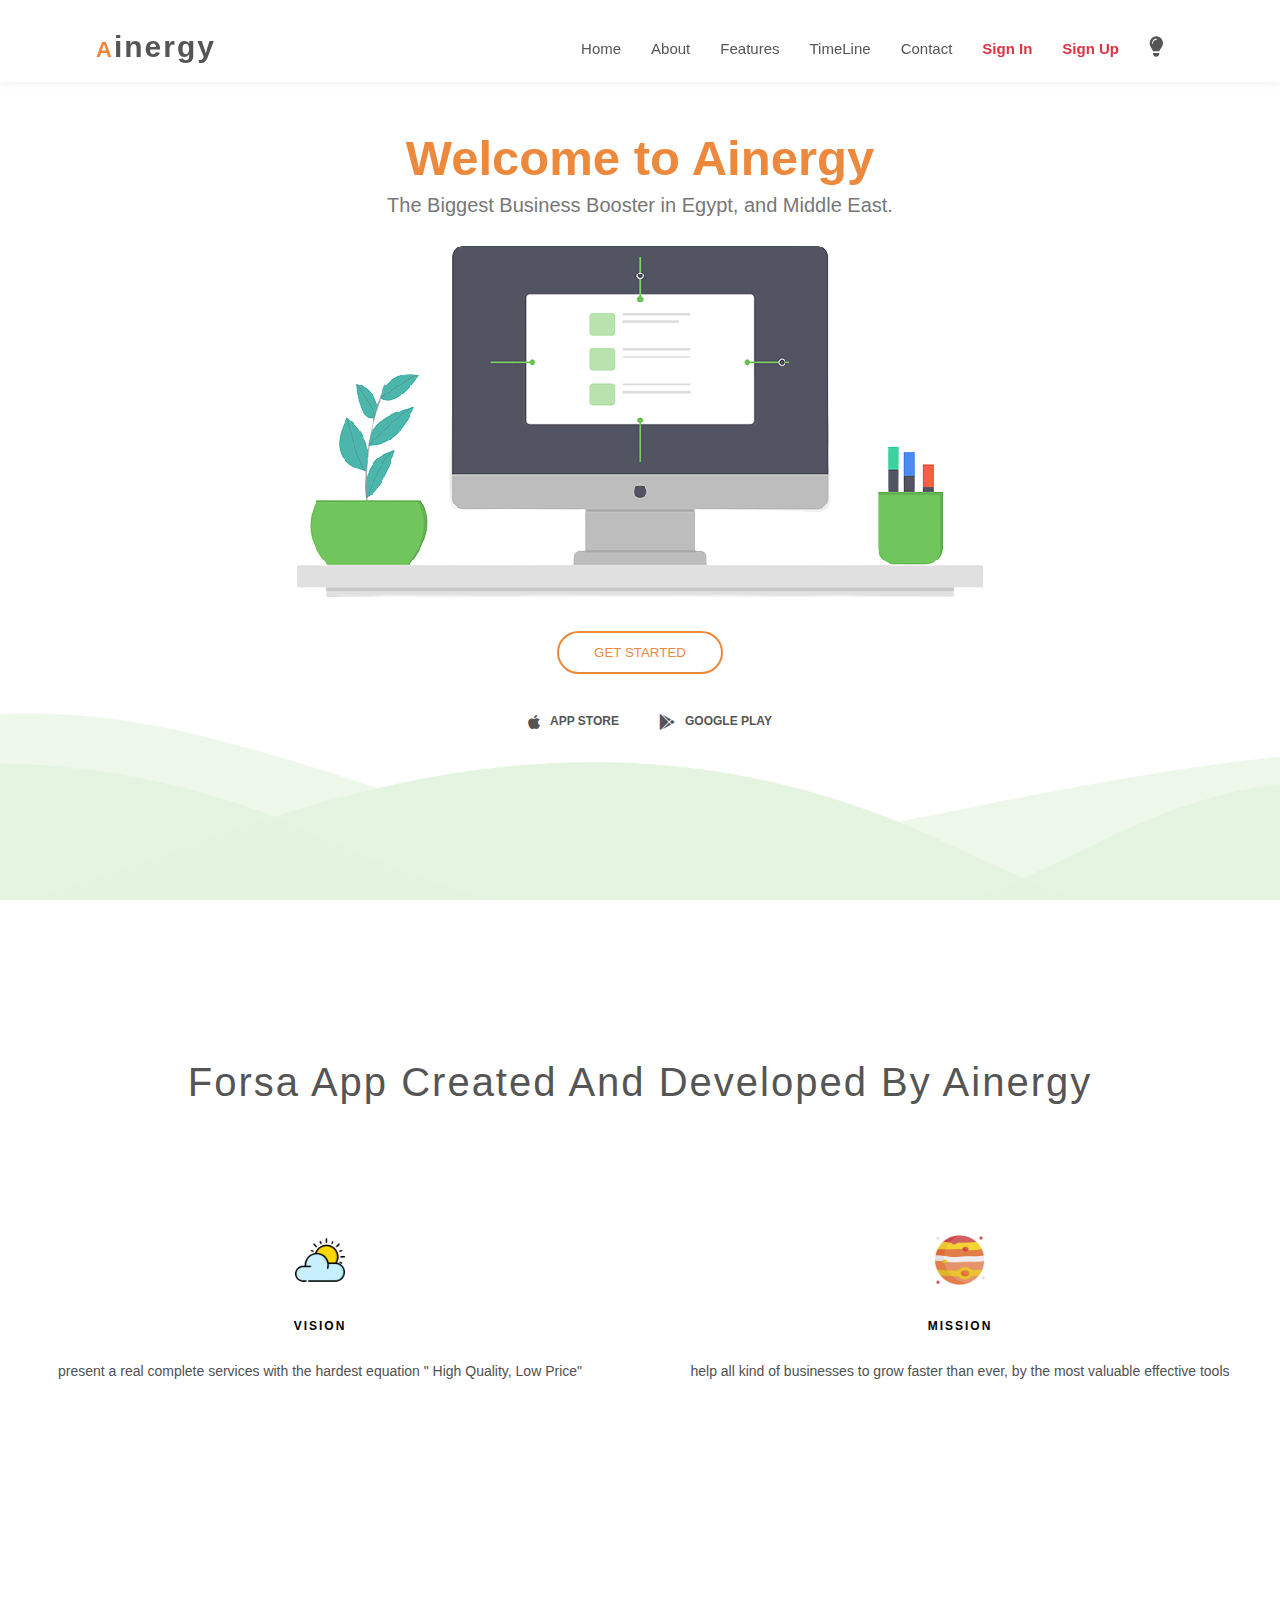
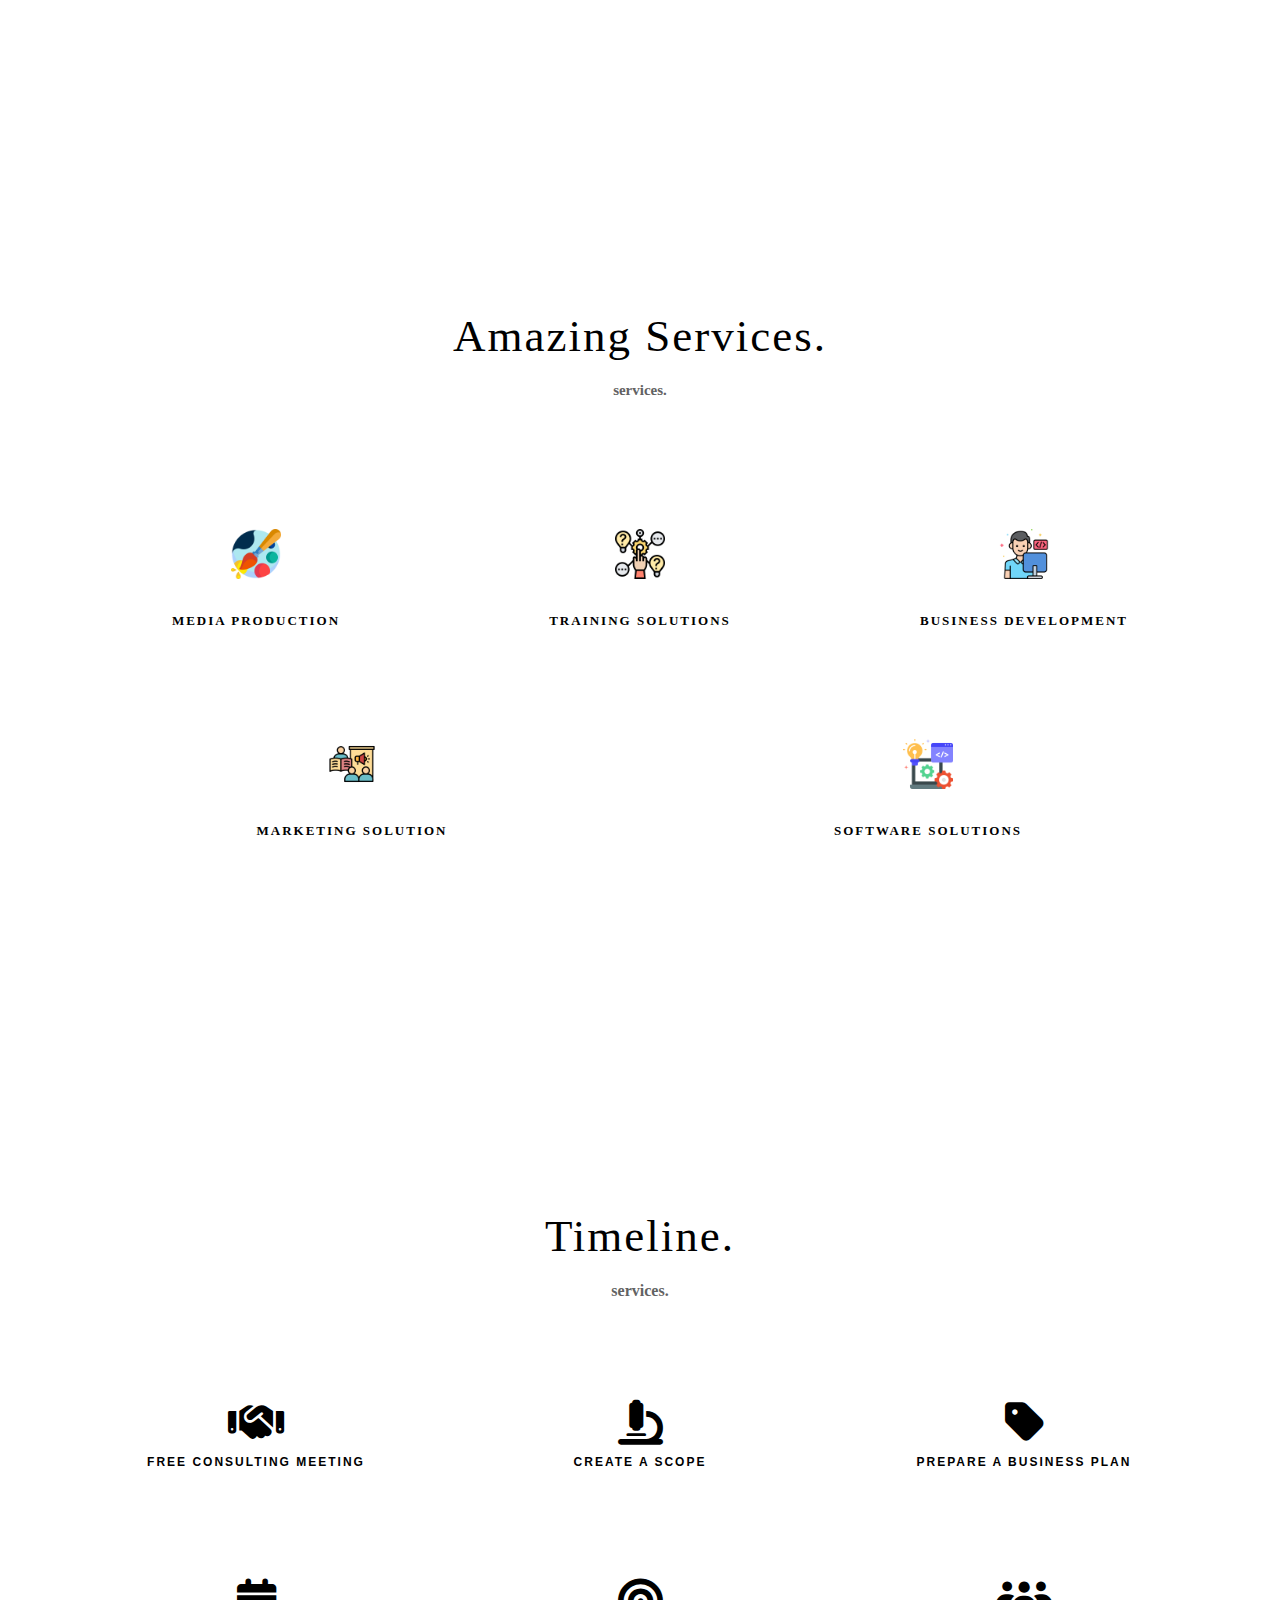
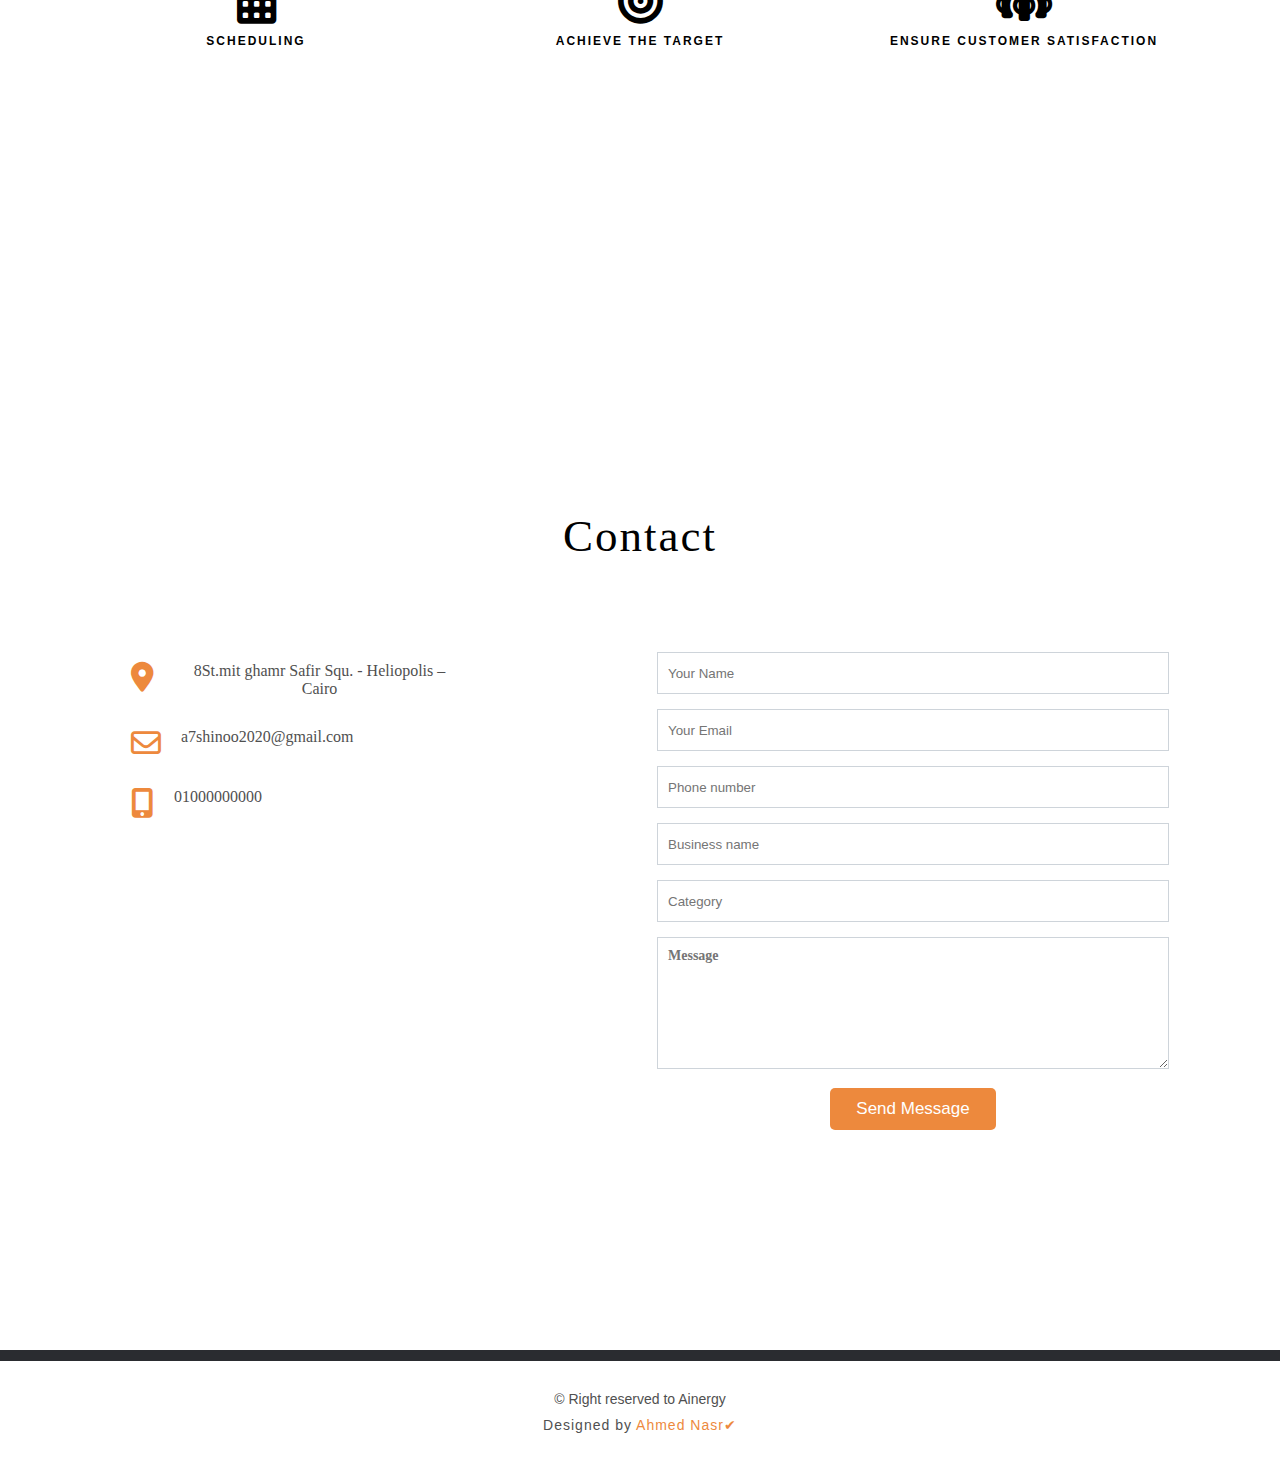
<file: index.html>
<!DOCTYPE html>
<html lang="en">

<head>
    <meta charset="UTF-8">
    <meta name="viewport" content="width=device-width, initial-scale=1.0">
    <title>Ainergy</title>
    <link rel="icon" href="./assets/img/ai.png">
    <link rel="stylesheet" href="./assets/css/main.css">
    <link rel="stylesheet" href="./assets/css/all.min.css">
</head>

<body>
    <div id="home" class="nav">
        <div class="nav-content">
            <a href="#homee" class="logo">
                <h2><span>A</span>inergy</h2>
            </a>
            <div class="toggler">
                <i class="fa-solid fa-bars"></i>
            </div>
            <ul>
                <li><a href="#homee">Home</a></li>
                <li><a href="#about">About</a></li>
                <li><a href="#features">Features</a></li>
                <li><a href="#timeline">TimeLine</a></li>
                <li><a href="#contact">Contact</a></li>
                <li><a href="./signin/signing.html" class="sign">Sign In</a></li>
                <li><a href="./signup/signup.html" class="sign">Sign Up</a></li>
                <li><i class="fa-solid fa-lightbulb"></i></li>
            </ul>
        </div>
    </div>
    <!-- End navbar -->
    <a href="#homee"><button class="spinner"><i class="fa-solid fa-arrow-up"></i></button></a>
    <section id="homee" class="home">
        <div class="home-content">
            <h1>Welcome to Ainergy</h1>
            <p>The Biggest Business Booster in Egypt, and Middle East.</p>
        </div>
        <div class="homeimg">
            <img src="./assets/img/hero.png" alt="">
        </div>
        <div class="button">
            <button>GET STARTED</button>
        </div>
        <div class="storecards">
            <div class="store">
                <a href="#"><i class="fa-brands fa-apple"></i> </a>
                <a href="#">APP STORE</a>
            </div>
            <div class="store">
                <a href="#"><i class="fa-brands fa-google-play"></i> </a>
                <a href="#">GOOGLE PLAY</a>
            </div>
        </div>
        <div class="footerimg">
        </div>
    </section>
    <!-- end home section -->

    <section id="about" class="about">
        <div class="aboutapp">
            <p>Forsa App Created And Developed By Ainergy</p>
        </div>

        <div class="aboutcards">
            <div class="vision">
                <img src="./assets/img/sun.png" alt="">
                <h4>VISION</h4>
                <P>present a real complete services with the hardest equation " High Quality, Low Price"</P>
            </div>
            <div class="mission">
                <img src="./assets/img/jupiter.png" alt="">
                <h4>MISSION</h4>
                <P>help all kind of businesses to grow faster than ever, by the most valuable effective tools</P>
            </div>
        </div>
    </section>

    <!-- end about section  -->

    <section id="features" class="features">
        <div class="features-con">
            <h1>Amazing Services.</h1>
            <p>services.</p>
        </div>
        <div class="services">
            <div class="row">
                <div class="cards">
                    <img src="./assets/img/paint-palette.png" alt="">
                    <h3>MEDIA PRODUCTION</h3>
                </div>
                <div class="cards">
                    <img src="./assets/img/solution.png" alt="">
                    <h3>TRAINING SOLUTIONS</h3>
                </div>
                <div class="cards">
                    <img src="./assets/img/developer.png" alt="">
                    <h3>BUSINESS DEVELOPMENT</h3>
                </div>
            </div>
            <div class="row2">
                <div class="cards">
                    <img src="./assets/img/coaching.png" alt="">
                    <h3>MARKETING SOLUTION</h3>
                </div>
                <div class="cards">
                    <img src="./assets/img/software.png" alt="">
                    <h3>SOFTWARE SOLUTIONS</h3>
                </div>
            </div>
        </div>
    </section>

    <!-- end survices section  -->

    <section id="timeline" class="timeline">
        <div class="timeline-head">
            <h1>Timeline.</h1>
            <p>services.</p>
        </div>
        <div class="row">
            <div class="timeline-card">
                <i class="fa-solid fa-handshake"></i>
                <h3>FREE CONSULTING MEETING</h3>
            </div>
            <div class="timeline-card">
                <i class="fa-solid fa-microscope"></i>
                <h3>CREATE A SCOPE</h3>
            </div>
            <div class="timeline-card">
                <i class="fa-solid fa-tag"></i>
                <h3>PREPARE A BUSINESS PLAN</h3>
            </div>
        </div>
        <div class="row">
            <div class="timeline-card">
                <i class="fa-solid fa-calendar-days"></i>
                <h3>SCHEDULING</h3>
            </div>
            <div class="timeline-card">
                <i class="fa-solid fa-bullseye"></i>
                <h3>ACHIEVE THE TARGET</h3>
            </div>
            <div class="timeline-card">
                <i class="fa-solid fa-people-group"></i>
                <h3>ENSURE CUSTOMER SATISFACTION</h3>
            </div>
        </div>
    </section>

    <!-- end timeline section  -->

    <section id="contact" class="contact">
        <h1>Contact</h1>
        <div class="row">
            <div class="contact-us">
                <div class="card">
                    <i class="fa-solid fa-location-dot"></i>
                    <p>8St.mit ghamr
                        Safir Squ. - Heliopolis – Cairo</p>
                </div>
                <div class="card">
                    <i class="fa-regular fa-envelope"></i>
                    <p>a7shinoo2020@gmail.com</p>
                </div>
                <div class="card">
                    <i class="fa-solid fa-mobile-screen-button"></i>
                    <p>01000000000</p>
                </div>
                <iframe
                    src="https://www.google.com/maps/embed?pb=!1m14!1m8!1m3!1d109772.95983598047!2d31.263887000000004!3d30.707013!3m2!1i1024!2i768!4f13.1!3m3!1m2!1s0x14f7c1c2deeced23%3A0xc3b43fe0733da735!2sMit%20Ghamr%2C%20Madinet%20Mit%20Ghamr%20(Include%20Daqados)%2C%20Mit%20Ghamr%2C%20Dakahlia%20Governorate!5e0!3m2!1sen!2seg!4v1691348605853!5m2!1sen!2seg"
                    style="border:0;" allowfullscreen="" loading="lazy"
                    referrerpolicy="no-referrer-when-downgrade"></iframe>
            </div>
            <div class="inputs">
                <div>
                    <input type="text" required placeholder="Your Name">
                </div>
                <div>
                    <input type="text" required placeholder="Your Email">
                </div>
                <div>
                    <input type="text" required placeholder="Phone number">
                </div>
                <div>
                    <input type="text" required placeholder="Business name">
                </div>
                <div>
                    <input type="text" required placeholder="Category">
                </div>
                <div>
                    <textarea placeholder="Message" name="" id="" cols="30" rows="10"></textarea>
                </div>
                <div class="btn">
                    <button>Send Message</button>
                </div>
            </div>
        </div>
    </section>

    <!-- end contact section  -->

    <footer>
        <div class="rights">
            <p class="copy">© Right reserved to Ainergy</p>
            <p class="by">Designed by <a href="#">Ahmed Nasr✔</a></p>
        </div>
    </footer>


    <script src="./assets/js/main.js"></script>
</body>


</html>
</file>
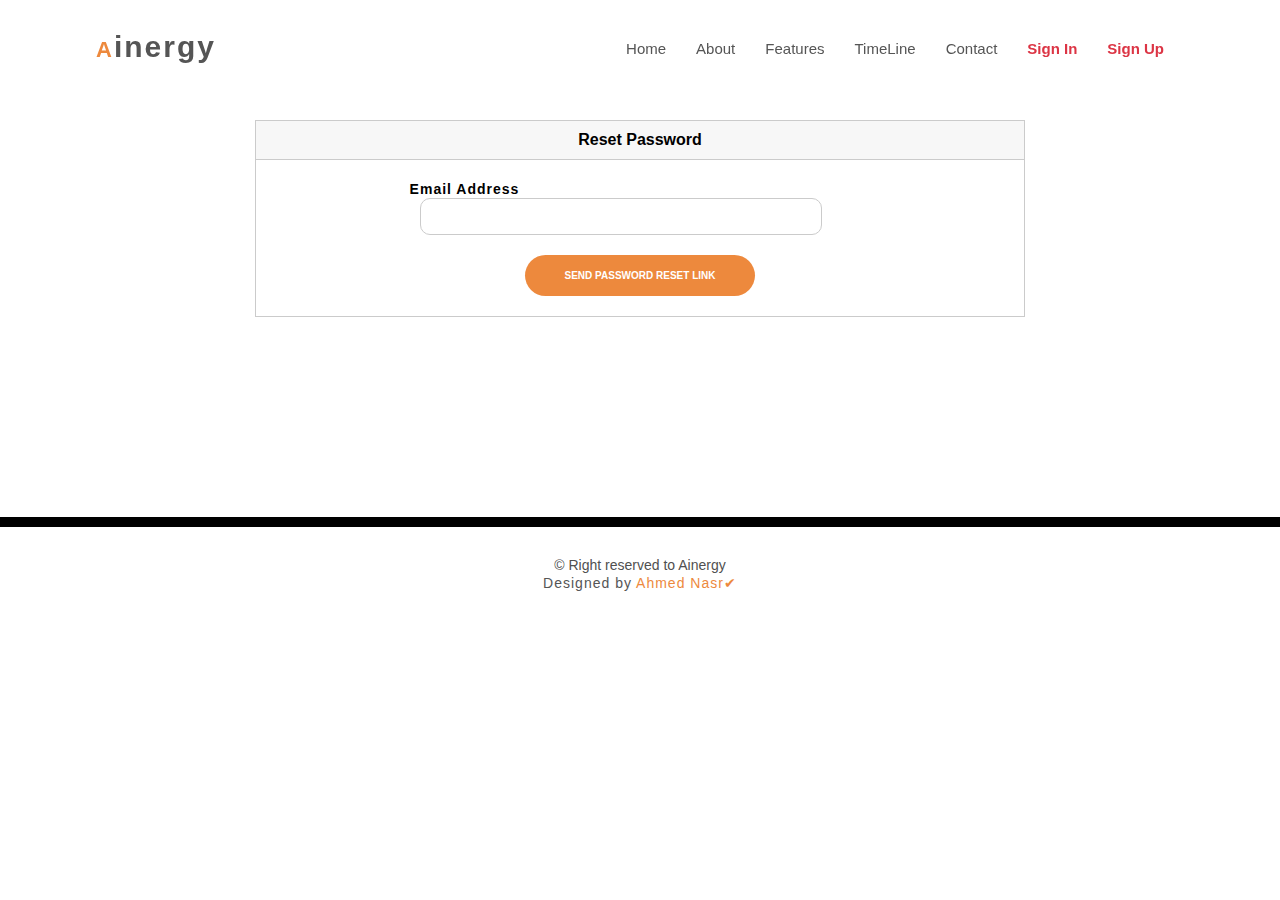
<file: pass-reset/reset.html>
<!DOCTYPE html>
<html lang="en">

<head>
    <meta charset="UTF-8">
    <meta name="viewport" content="width=device-width, initial-scale=1.0">
    <title>Ainergy</title>
    <link rel="stylesheet" href="./css/reset.css">
    <link rel="icon" href="../assets/img/ai.png">
</head>

<body>
    <div id="home" class="nav">
        <div class="nav-content">
            <a href="../index.html" class="logo">
                <h2><span>A</span>inergy</h2>
            </a>
            <ul>
                <li><a href="../index.html#homee">Home</a></li>
                <li><a href="../index.html#about">About</a></li>
                <li><a href="../index.html#features">Features</a></li>
                <li><a href="../index.html#timeline">TimeLine</a></li>
                <li><a href="../index.html#contact">Contact</a></li>
                <li><a href="../signin/signing.html" class="sign">Sign In</a></li>
                <li><a href="../signup/signup.html" class="sign">Sign Up</a></li>
            </ul>
        </div>
    </div>
    <!-- End navbar -->
    <section class="content">
        <div class="title">
            <h3>Reset Password</h3>
        </div>
        <div class="mail">
            <label for="">Email Address</label>
            <input type="text">
        </div>
        <div class="butt">
            <button>SEND PASSWORD RESET LINK</button>
        </div>
    </section>


    <!-- end section  -->
    <footer>
        <div class="right">
            <p>© Right reserved to Ainergy</p>
        </div>
        <div class="by">
            <p>Designed by <a href="#">Ahmed Nasr✔</a></p>
        </div>
    </footer>
</body>

</html>
</file>
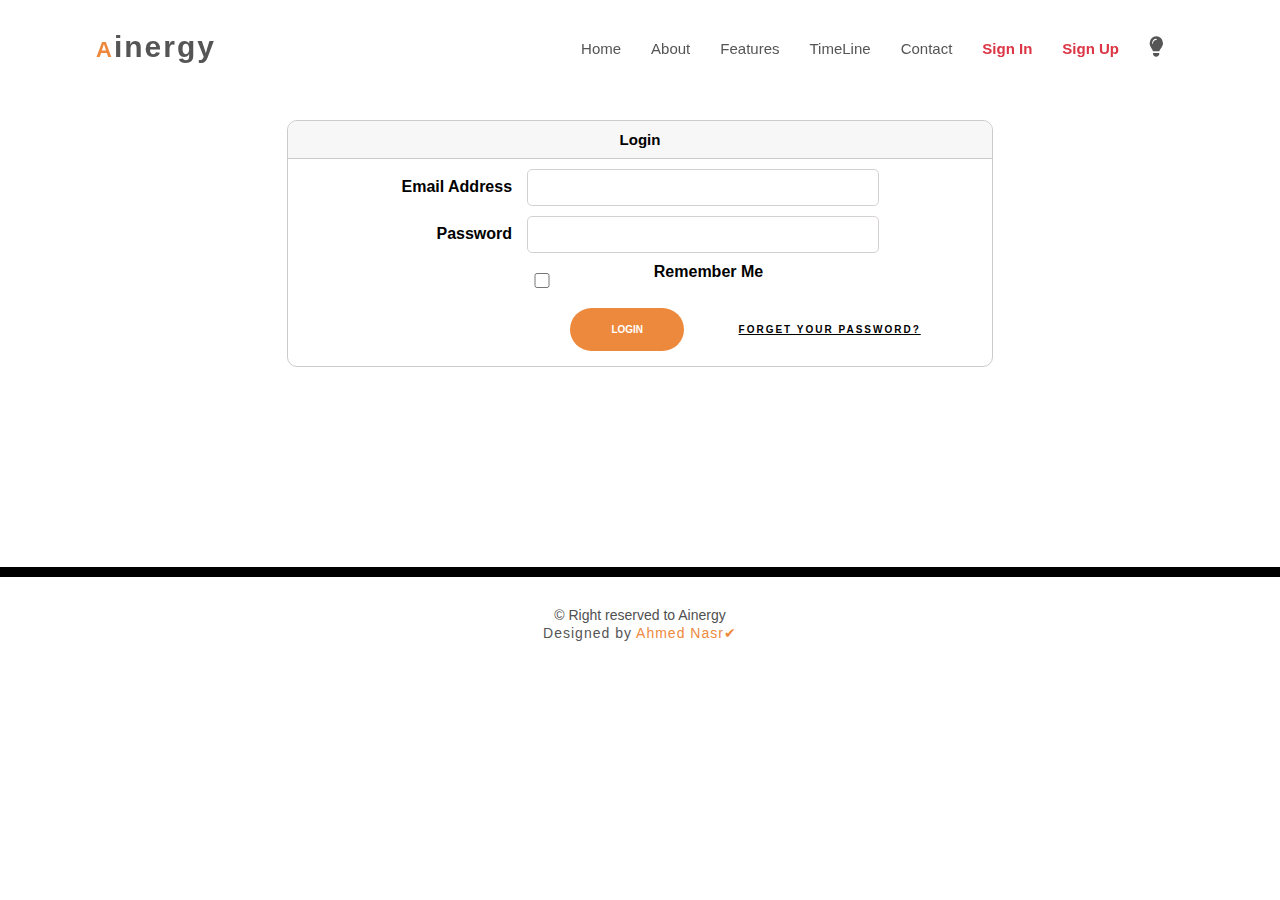
<file: signin/signing.html>
<!DOCTYPE html>
<html lang="en">

<head>
    <meta charset="UTF-8">
    <meta name="viewport" content="width=device-width, initial-scale=1.0">
    <title>Ainergy</title>
    <link rel="icon" href="./img/ai.png">
    <link rel="stylesheet" href="../assets/css/all.min.css">
    <link rel="stylesheet" href="../signin/css/main.css">
</head>

<body>
    <div id="home" class="nav">
        <div class="nav-content">
            <a href="../index.html" class="logo">
                <h2><span>A</span>inergy</h2>
            </a>
            <ul>
                <li><a href="../index.html#homee">Home</a></li>
                <li><a href="../index.html#about">About</a></li>
                <li><a href="../index.html#features">Features</a></li>
                <li><a href="../index.html#timeline">TimeLine</a></li>
                <li><a href="../index.html#contact">Contact</a></li>
                <li><a href="../signin/signing.html" class="sign">Sign In</a></li>
                <li><a href="../signup/signup.html" class="sign">Sign Up</a></li>
                <li><i class="fa-solid fa-lightbulb"></i></li>
            </ul>
        </div>
    </div>
    <!-- End navbar -->
    <section class="login">
        <div class="subject">
            <h3>Login</h3>
        </div>

        <div class="inputs">
            <div class="mail">
                <label for="">Email Address</label>
                <input type="text">
            </div>
            <div class="pass">
                <label for="">Password</label>
                <input type="password">
            </div>
            <div class="remember">
                <input type="checkbox">Remember Me
            </div>
            <div class="ok">
                <button>LOGIN</button>
                <a href="../pass-reset/reset.html">FORGET YOUR PASSWORD?</a>
            </div>
        </div>
    </section>

    <footer>
        <div class="right">
            <p>© Right reserved to Ainergy</p>
        </div>
        <div class="by">
            <p>Designed by <a href="#">Ahmed Nasr✔</a></p>
        </div>
    </footer>

    <script src="../assets/js/main.js"></script>

</body>

</html>
</file>
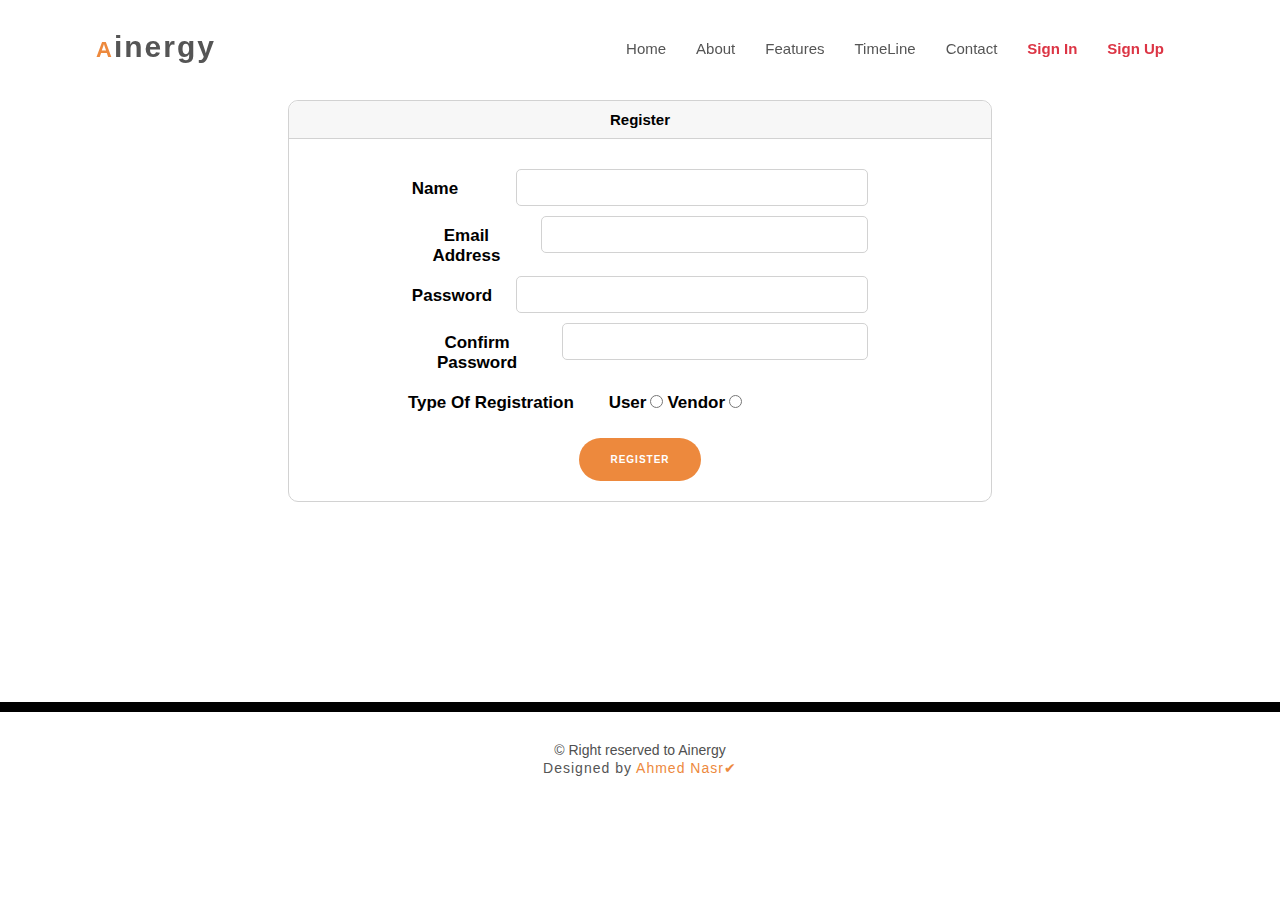
<file: signup/signup.html>
<!DOCTYPE html>
<html lang="en">

<head>
    <meta charset="UTF-8">
    <meta name="viewport" content="width=device-width, initial-scale=1.0">
    <title>Ainergy</title>
    <link rel="stylesheet" href="./css/signup.css">
    <link rel="icon" href="../assets/img/ai.png">
</head>

<body>
    <div id="home" class="nav">
        <div class="nav-content">
            <a href="../index.html" class="logo">
                <h2><span>A</span>inergy</h2>
            </a>
            <ul>
                <li><a href="../index.html#homee">Home</a></li>
                <li><a href="../index.html#about">About</a></li>
                <li><a href="../index.html#features">Features</a></li>
                <li><a href="../index.html#timeline">TimeLine</a></li>
                <li><a href="../index.html#contact">Contact</a></li>
                <li><a href="../signin/signing.html" class="sign">Sign In</a></li>
                <li><a href="./signup.html " class="sign">Sign Up</a></li>
            </ul>
        </div>
    </div>
    <!-- End navbar -->
    <section class="register">
        <div class="border">
            <h3>Register</h3>
        <form action="">
            <div class="row">
                <label for="">Name</label>
                <input type="text">
            </div>
            <div class="row">
                <label for="">Email Address</label>
                <input type="text">
            </div>
            <div class="row">
                <label for="">Password</label>
                <input type="password">
            </div>
            <div class="row">
                <label for="">Confirm Password</label>
                <input type="password">
            </div>
            
        </form>
        
            <div class="check">
                <label for="" class="sub">Type Of Registration</label>
                <div class="radio" >
                    <label for="" >User</label>
                    <input type="radio"  name="reg">
                    <label for="">Vendor</label>
                    <input type="radio"  name="reg">
                </div>
            </div>
            <button>REGISTER</button>
        </div>
        </div>
    </section>
    <footer>
        <div class="right">
            <p>© Right reserved to Ainergy</p>
        </div>
        <div class="by">
            <p>Designed by <a href="#">Ahmed Nasr✔</a></p>
        </div>
    </footer>
</body>

</html>
</file>
<file: assets/css/main.css>
* {
    margin: 0;
    padding: 0;
    transition: all 0.4s;
}

html {
    scroll-behavior: smooth;
}

button {
    cursor: pointer;
}

.nav {
    position: fixed;
    top: 0;
    font-family: "Roboto", sans-serif;
    color: #555;
    width: 100%;
    background-color: rgb(255, 255, 255, 0.9);
    display: flex;
    justify-content: space-between;
    box-shadow: 0px 0px 10px rgba(57, 57, 57, 0.1);
    z-index: 50;
}


.nav .nav-content {
    width: 85%;
    margin: auto;
    display: flex;
    justify-content: space-between;
    padding-top: 30px;
    padding-bottom: 15px;

}

.nav .nav-content a.logo {
    text-decoration: none;
    color: #555;
    font-weight: light;
    font-size: 20px;
    letter-spacing: 2px;
}


.nav h2 span {
    color: #ed893d;
    font-size: 22px;
    font-weight: 600;
}

.toggler {
    display: none;
}

.nav ul {
    list-style-type: none;
    display: flex;
    font-size: 15px;
}

.nav ul li {
    padding: 10px 10px;
    padding-right: 20px;
}

.nav ul li i {
    cursor: pointer;
    font-size: 20px;
    margin-top: -10px;
}

.yellow {
    color: yellow;
    text-shadow: 0px 0px 5px yellow;
}

.dark {
    color: white;
    background-color: #121212;
}

.innerDark {
    color: white;
    background-color: #202020;
}

.spinner {
    opacity: 0;
    display: flex;
    position: fixed;
    z-index: 62626;
    bottom: 15px;
    right: 15px;
    padding: 10px 12px;
    border-radius: 5px;
    border: 1px solid transparent;
    background-color: #ed893d;
    transition: all 0.3s;
    color: white;
    font-size: 17px;
}

.spinner:hover {
    background-color: rgba(248, 130, 39, 0.703);
}

.nav ul li a {
    text-decoration: none;
    color: #555;
}

.nav ul li a:hover {
    color: #ed893d;
}

.nav ul li a.sign {
    color: #DC3545;
    font-weight: bold;
}

/* navbar media for large screens  */

@media(max-width:940px) and (min-width:600px) {
    .nav .logo {
        width: 10%;
        margin: auto;
    }

    .nav .logo h2 span {
        font-size: 34px;
    }

    .nav .logo h2 {
        font-size: 40px;
    }

    .nav ul {
        display: none;
    }

    .nav .toggler {
        display: block;
        font-size: 35px;
        transition: 0.6s;
    }

    .nav .toggler:hover {
        transform: scale(1.1);
        color: #ed893d;
    }
}

/* navbar media for small screens  */

@media(max-width:600px) {
    .nav ul {
        display: none;
    }

    .nav .toggler {
        display: block;
        font-size: 25px;
        transition: 0.6s;
    }

    .nav .toggler:hover {
        transform: scale(1.1);
        color: #ed893d;
    }
}

/* end navbar  */

.home {
    background-image: url(../img/hhhhhh.png);
    background-position: bottom;
    background-attachment: fixed;
    background-repeat: no-repeat;
    height: 90vh;
    padding-top: 100px;
}

.home h1 {
    color: #ed893d;
    font-size: 49px;
    font-weight: 800;
    font-family: Garamond, sans-serif;
    display: flex;
    justify-content: center;
    margin-top: 30px;
    margin-bottom: 8px;
    cursor: default;
}

.home p {
    color: #777;
    font-size: 20px;
    font-family: "Roboto", sans-serif;
    display: flex;
    justify-content: center;
}

.home .homeimg {
    display: flex;
    justify-content: center;
    padding-top: 25px;
}

.home .button {
    display: flex;
    justify-content: center;
    padding-top: 30px;
}

.home button {
    color: #ed893d;
    padding: 12px 35px;
    background-color: #fff;
    border-radius: 30px;
    border: 2px solid #ed893d;
    z-index: 1;
    cursor: pointer;
    transition: 0.4s;
}

.home button:hover {
    background-color: #ed893d;
    color: white;
}

.home .storecards {
    display: flex;
    justify-content: center;
    color: #555;
    font-size: 12px;
    font-weight: bold;
    margin-top: 40px;
    transition: 0.4s;
}

.home .storecards a {
    color: #555;
    text-decoration: none;
    padding-right: 10px;
    font-family: "Roboto", sans-serif;
    transition: 0.4s;
}

.home .storecards .store:hover a {
    color: #ed893d;
    scale: 1.1;
}

.home .storecards i {
    font-size: 16px;
}

.home .storecards .store {
    display: flex;
    padding-left: 30px;
}

.home .footerimg {
    position: absolute;
    top: 80%;
}

.home .footerimg img {
    width: 100%;
}


/* Home page media for large screens  */

@media(max-width:940px) and (min-width:600px) {

    .home {
        height: 95vh;
        background-size: 100% 200px;
        background-position: bottom;
    }

    .home h1 {
        margin-top: 100px;
        font-size: 50px;
    }

    .home p {
        margin-top: 10px;
        font-size: 22px;
    }

    .home .homeimg {
        margin-top: 50px;
    }

    .home .homeimg img {
        width: 85%;
        margin-top: 20px;
    }

    .home .button {
        margin-top: 90px;
    }

    .home button {
        font-size: 20px;
        font-weight: 600;
        padding: 20px 50px;
        border-radius: 100px;
    }

    .home .storecards {
        font-size: 18px;
    }
}

/* Home page media for small screens  */

@media(max-width:600px) {

    .home {
        background-size: 100%;
        background-position: bottom;
    }

    .home h1 {
        font-size: 35px;
        margin-top: 30px;
    }

    .home p {
        font-size: 14px;
    }

    .home .homeimg {
        margin-top: 40px;
    }

    .home .homeimg img {
        width: 80%;
        margin-top: 20px;
    }

    .home .button {
        margin-top: 70px;
    }

    .home button {
        outline: none;
    }
}

/* end home  */

.about {
    height: 100vh;
}

.about .aboutapp p {
    padding-top: 150px;
    display: flex;
    justify-content: center;
    font-family: "Roboto", sans-serif;
    font-size: 40px;
    font-weight: 100;
    letter-spacing: 2px;
    margin-bottom: 80px;
    color: #555;
}


.about .aboutcards {
    display: flex;
    justify-content: space-around;
    width: 100%;
}


.about .aboutcards .vision {
    text-align: center;
    width: 43%;
    padding: 30px 20px;
    transition: 0.7s;
}

.about .aboutcards .vision:hover {
    box-shadow: 0px 0px 50px rgba(0, 0, 0, 0.2);
    cursor: pointer;
}

.about .aboutcards .mission {
    text-align: center;
    width: 43%;
    padding: 30px 20px;
    transition: 0.7s;
}

.about .aboutcards .mission:hover {
    box-shadow: 0px 0px 40px rgba(0, 0, 0, 0.2);
    cursor: pointer;
}

.about .aboutcards img {
    height: 50px;
    width: 50px;
    margin: 20px 0;
}

.about .aboutcards h4 {
    font-family: sans-serif;
    letter-spacing: 2px;
    font-size: 12px;
    margin-top: 10px;
}

.about .aboutcards p {
    margin: 30px 0;
    color: #505050;
    font-size: 14px;
    font-family: sans-serif;
}

/* about page media for large screens  */

@media(max-width:940px) and (min-width:600px) {
    .about .aboutapp p {
        font-size: 35px;
        width: 80%;
        margin: auto;
        margin-bottom: 150px;
    }

    .about .aboutcards {
        display: block;
    }

    .about .aboutcards .vision {
        width: 80%;
        margin: auto;
        border-radius: 30px;
        margin-bottom: 40px;
    }

    .about .aboutcards .vision:hover {
        box-shadow: 0px 0px 50px rgba(0, 0, 0, 0.4);
        ;
    }

    .about .aboutcards .mission {
        width: 80%;
        margin: auto;
        border-radius: 30px;
    }

    .about .aboutcards .mission:hover {
        box-shadow: 0px 0px 50px rgba(0, 0, 0, 0.4);
        ;
    }

    .about .aboutcards img {
        height: 70px;
        width: 70px;
    }

    .about .aboutcards h4 {
        font-size: 22px;
    }

    .about .aboutcards p {
        font-size: 20px;
    }
}

/* about page media for small screens  */
@media(max-width:600px) {
    .about .aboutcards {
        margin-top: 50px;
        display: block;
    }

    .about .aboutapp p {
        font-size: 24px;
        width: 80%;
        margin: auto;
        padding-top: 10px;
        font-weight: 400;
    }

    .about .aboutcards .vision {
        width: 80%;
        margin: auto;
        border-radius: 20px;
        margin-bottom: 10px;
    }

    .about .aboutcards .vision:hover {
        box-shadow: 0px 0px 50px rgba(0, 0, 0, 0.4);
    }

    .about .aboutcards .mission {
        width: 80%;
        margin: auto;
        border-radius: 20px;
    }

    .about .aboutcards .mission:hover {
        box-shadow: 0px 0px 50px rgba(0, 0, 0, 0.4);
    }

    .about .aboutcards img {
        height: 40px;
        width: 40px;
    }

    .about .aboutcards h4 {
        margin-top: -20px;
    }
}

/* end about section  */

.features {
    height: 100vh;
}

.features .features-con {
    text-align: center;
}

.features .features-con h1 {
    font-family: Artifakt Element Hair;
    font-size: 45px;
    font-weight: 100;
    letter-spacing: 2px;
    margin-bottom: 20px;
    padding-top: 100px;
}

.features .features-con p {
    color: #626262;
    font-size: 15px;
    font-family: sans-serif;
    font-family: Artifakt Element Hair;
    font-weight: 600;
    margin-bottom: 90px;
}

.services .row {
    display: flex;
    justify-content: space-around;
    margin: auto;
    width: 90%;
    padding-bottom: 30px;
}

.services .row .cards {
    width: 27%;
    text-align: center;
    padding: 40px 30px;
    cursor: pointer;
}

.services .row2 {
    display: flex;
    justify-content: space-around;
    margin: auto;
    width: 90%;
    cursor: pointer;
}

.services .row2 .cards {
    width: 45%;
    text-align: center;
    padding: 40px 0 50px 0;
    margin: auto;
}

.services .cards:hover {
    box-shadow: 0 0 40px rgb(0, 0, 0, 0.2);
    transition: all 0.6s;
    border-radius: 5px;
}

.services .cards img {
    height: 50px;
    width: 50px;
    padding-bottom: 30px;
}

.services .cards h3 {
    font-size: 13px;
    font-weight: 700;
    letter-spacing: 2px;
}

/* services page media for large screens  */

@media(max-width:940px) and (min-width:600px) {
    .features .features-con h1 {
        font-size: 60px;
    }

    .features .features-con p {
        font-size: 22px;
        margin-bottom: 100px;
    }

    .features .services .cards {
        border-radius: 20px;
    }

    .features .services .cards img {
        height: 70px;
        width: 70px;
    }

    .features .services .cards h3 {
        font-size: 17px;
    }

}

/* services page media for small screens  */

@media(max-width:600px) {
    .features .features-con h1 {
        padding-top: -20px;
        font-size: 35px;
        margin-top: -200px;
    }

    .features .features-con p {
        margin-bottom: 40px;
    }

    .features .services .row {
        display: block;
    }

    .features .services .row .cards {
        width: 80%;
        margin: auto;
        margin-bottom: 10px;
        border-radius: 20px;
        transition: 0.6s;
    }

    .features .services .row .cards:hover {
        box-shadow: 0 0 40px rgb(0, 0, 0, 0.5);
    }

    .features .services .row2 {
        display: block;
        margin-top: -30px;
    }

    .features .services .row2 .cards {
        width: 95%;
        margin: auto;
        margin-bottom: 10px;
        border-radius: 20px;
        transition: 0.6s;
    }

    .features .services .row2 .cards:hover {
        box-shadow: 0 0 40px rgb(0, 0, 0, 0.5);
    }

    .features .cards img {
        width: 40px;
        height: 40px;
    }
}

/* end services section  */

.timeline {
    height: 100vh;
}

.timeline .timeline-head {
    text-align: center;
}

.timeline .timeline-head h1 {
    font-family: Artifakt Element Hair;
    font-size: 45px;
    font-weight: 100;
    letter-spacing: 2px;
    margin-bottom: 20px;
    padding-top: 100px;
}

.timeline .timeline-head p {
    color: #626262;
    font-family: Artifakt Element Hair;
    font-weight: 600;
    margin-bottom: 70px;
}

.timeline .row {
    display: flex;
    padding-bottom: 30px;
    justify-content: space-around;
    width: 90%;
    margin: auto;
}

.timeline .timeline-card {
    width: 25%;
    text-align: center;
    padding: 30px 30px 50px 30px;
    cursor: pointer;
}

.timeline .timeline-card:hover {
    box-shadow: 0 0 40px rgb(0, 0, 0, 0.2);
    transition: all 0.6s;
    border-radius: 5px;
}

.timeline .timeline-card i {
    font-size: 45px;
}

.timeline .timeline-card h3 {
    font-size: 12px;
    font-weight: 700;
    letter-spacing: 2px;
    font-family: sans-serif;
    margin-top: 10px;
}

/* timeline page media for large screens  */

@media(max-width:940px) and (min-width:600px) {
    .timeline .timeline-head h1 {
        padding-top: 0px;
        font-size: 60px;
    }

    .timeline .timeline-head p {
        font-size: 20px;
        margin-bottom: 150px;
    }

    .timeline .row .timeline-card {
        border-radius: 20px;
    }

    .timeline .row .timeline-card i {
        font-size: 50px;
    }

    .timeline .row .timeline-card h3 {
        font-size: 16px;
        margin-top: 25px;
    }
}

/* timeline page media for small screens  */

@media(max-width:600px) {
    .timeline {
        margin-top: 370px;
    }

    .timeline .row {
        display: block;
    }

    .timeline .row .timeline-card {
        width: 80%;
        margin: auto;
        transition: 0.6s;
        margin-bottom: 10px;
    }

    .timeline .row .timeline-card:hover {
        box-shadow: 0 0 40px rgb(0, 0, 0, 0.5);
    }

}

/* end timeline section  */

.contact {
    height: 100vh;
}

.contact h1 {
    font-family: Artifakt Element Hair;
    font-size: 45px;
    font-weight: 100;
    letter-spacing: 2px;
    margin-bottom: 20px;
    padding-top: 100px;
    text-align: center;
    padding-top: 100px;
    padding-bottom: 30px;
}

.contact .contact-us {
    width: 30%;
    text-align: center;
    padding-top: 50px;
}

.contact .contact-us .card {
    display: flex;
    margin-bottom: 30px;
    margin-left: 50px;
}

.contact .card i {
    font-size: 30px;
    color: #ed893d;
    margin-right: 20px;
}

.contact .card p {
    font-family: Dubai Light;
    color: #505050;
}

.contact .contact-us iframe {
    width: 350px;
}

.contact .row {
    display: flex;
    justify-content: space-around;
}

.contact .inputs {
    padding: 40px 30px;
}

.contact .inputs input {
    height: 40px;
    width: 500px;
    border: 1px solid #ced4da;
    margin-bottom: 15px;
    padding-left: 10px;
}

.contact .inputs input:focus {
    outline: none;
    border: 1px solid #ed893d;
}

.contact .inputs textarea {
    width: 500px;
    height: 120px;
    padding-left: 10px;
    font-size: 14px;
    font-family: Artifakt Element Hair;
    font-weight: 600;
    padding-top: 10px;
    border: 1px solid #ced4da;
}

.contact .inputs textarea:focus {
    outline: none;
    border: 1px solid #ed893d;
}

.contact .inputs .btn {
    text-align: center;
    margin-top: 15px;
}

.contact .inputs button {
    color: white;
    background-color: #ed893d;
    padding: 10px 25px;
    border: 1px solid transparent;
    border-radius: 5px;
    font-size: 17px;
    cursor: pointer;
    transition: 0.5s;
}

.contact .inputs button:hover {
    background: #92d283;
}

/* contact page media for large screens  */

@media(max-width:940px) and (min-width:600px) {
    .contact {
        margin-top: -200px;
    }

    .contact h1 {
        font-size: 60px;
        margin-bottom: 70px;
    }

    .contact .row {
        display: block;
    }

    .contact .row .contact-us {
        border-bottom: 2px solid #eee9e9;
    }

    .contact .row .contact-us .card {
        margin-bottom: 45px;
        font-size: 27px;
    }

    .contact .row .contact-us .card i {
        font-size: 36px;
    }

    .contact .row .contact-us {
        width: 70%;
        margin: auto;
    }

    .contact .row .contact-us iframe {
        width: 90%;
        height: 250px;
        margin-left: 30px;
        margin-bottom: 40px;
    }

    .contact .inputs {
        width: 80%;
        margin: auto;
    }

    .contact .inputs input {
        height: 70px;
        font-size: 20px;
        width: 100%;
    }

    .contact .inputs textarea {
        height: 200px;
        font-size: 20px;
        width: 100%;
    }

    .contact .btn button {
        font-size: 22px;
        padding: 20px 30px;
        border-radius: 50px;
    }
}

/* contact page media for small screens  */

@media(max-width:600px) {
    .contact {
        margin-top: 500px;
    }

    .contact .row {
        display: block;
    }

    .contact .row .contact-us {
        width: 80%;
        padding-right: 80px;
        margin: auto;
    }

    .contact .row .contact-us iframe {
        width: 310px;
        margin-left: 30px;
        margin-bottom: 20px;
    }

    .contact .inputs {
        width: 90%;
        margin: auto;
        border-top: 1px solid #9e9e9e;
    }

    .contact .inputs input {
        width: 90%;
    }

    .contact .inputs textarea {
        width: 90%;
    }

    .contact .inputs button {
        margin-top: 20px;
        padding: 15px 25px;
        border-radius: 30px;
    }
}

/* end contact section  */

footer {
    border-top: 11px solid #2a2c30;
    text-align: center;
    margin-top: 40px;

}

footer .rights {
    margin: 30px 0px;
}

footer .rights p.copy {
    font-family: "Open Sans", sans-serif;
    font-size: 14px;
    color: #505050;
    padding-bottom: 10px;
}

footer .rights p.by {
    font-family: "Open Sans", sans-serif;
    font-size: 14px;
    color: #505050;
    letter-spacing: 1px;
}

footer .rights a {
    text-decoration: none;
    color: #ed893d;
    transition: 0.6s;
}

footer .rights a:hover {
    color: #0d6efd;
}

/* footer media for large screens  */

@media(max-width:940px) and (min-width:600px) {
    footer {
        margin-top: 650px;
    }

    footer .rights p.copy {
        font-size: 18px;
    }

    footer .rights p.by {
        font-size: 20px;
    }
}

/* footer media for small screens  */
@media(max-width:600px) {
    footer {
        margin-top: 600px;
    }

    footer .rights p.copy {
        font-size: 14px;
    }

    footer .rights p.by {
        font-size: 14px;
    }
}
</file>
<file: signin/css/main.css>
* {
    margin: 0;
    padding: 0;
    transition: all 0.4s;
}

html {
    scroll-behavior: smooth;
}

.nav {
    position: fixed;
    top: 0;
    font-family: "Roboto", sans-serif;
    color: #555;
    width: 100%;
    background-color: rgb(255, 255, 255, 0.9);
    display: flex;
    justify-content: space-between;
    z-index: 50;
}


.nav .nav-content {
    width: 85%;
    margin: auto;
    display: flex;
    justify-content: space-between;
    padding-top: 30px;
    padding-bottom: 15px;

}

.nav .nav-content a.logo {
    text-decoration: none;
    color: #555;
    font-weight: light;
    font-size: 20px;
    letter-spacing: 2px;
}


.nav h2 span {
    color: #ed893d;
    font-size: 22px;
    font-weight: 600;
}

.nav ul {
    list-style-type: none;
    display: flex;
    font-size: 15px;
}

.nav ul li {
    padding: 10px 10px;
    padding-right: 20px;
}

.nav ul li i {
    cursor: pointer;
    font-size: 20px;
    margin-top: -10px;
}

.yellow {
    color: yellow;
    text-shadow: 0px 0px 5px yellow;
}

.dark {
    color: white;
    background-color: #121212;
}

.innerDark {
    color: white;
    background-color: #202020;
}

.nav ul li a {
    text-decoration: none;
    color: #555;
}

.nav ul li a:hover {
    color: #ed893d;
}

.nav ul li a.sign {
    color: #DC3545;
    font-weight: bold;
}

/* end navbar  */

.login {
    width: 55%;
    margin: 120px auto;
    text-align: center;
    border: 1px solid #cbcbcb;
    border-radius: 10px;
}

.login .subject {
    background-color: #f7f7f7;
    padding: 10px 0;
    border-bottom: 1px solid #cbcbcb;
    border-radius: 10px 10px 0 0;
}

.login .subject h3 {
    font-family: sans-serif;
    font-size: 15px;
}

.login .inputs {
    width: 100%;
    font-weight: bold;
    font-family: sans-serif;
    font-size: 16px;
    justify-content: space-around;
}

.login .inputs input {
    height: 35px;
    width: 350px;
    margin-top: 10px;
    border-radius: 5px;
    border: 1px solid rgb(214, 209, 209);
}

.login .inputs input:focus {
    border: 2px solid rgba(237, 137, 61, 0.55);
    box-shadow: 0 0 10px rgba(237, 137, 61, 0.5);
    outline: none;
}

.login .inputs .pass {
    margin-left: 35px;
}

.login .inputs label {
    margin-right: 10px;
}

.login .remember {
    width: 35%;
    display: flex;
    justify-content: space-between;
    margin: auto;
    margin-top: 10px;
}

.login .remember input {
    height: 15px;
    width: 50px;
}

.login .ok {
    width: 50%;
    padding-left: 40%;
    margin-top: 20px;
    padding-bottom: 15px;
}

.login button {
    border: 1px solid transparent;
    background-color: #ed893d;
    color: white;
    font-family: sans-serif;
    padding: 15px 40px;
    border-radius: 40px;
    text-align: center;
    font-size: 10px;
    font-weight: bold;
    transition: 0.5s;
    cursor: pointer;
}

.login button:hover {
    background-color: #0d6efd;
    scale: 1.1;
}

.login a {
    color: black;
    font-size: 10px;
    letter-spacing: 2px;
    margin-left: 50px;
    transition: 0.4s;
}

.login a:hover {
    color: #0d6efd;
}

footer {
    text-align: center;
    margin-top: 200px;
    border-top: 10px solid black;
}

footer .right {
    color: #505050;
    font-family: "Open Sans", sans-serif;
    font-size: 14px;
    padding-top: 30px;
}

footer .by {
    font-family: "Open Sans", sans-serif;
    font-weight: 200;
    font-size: 14px;
    letter-spacing: 1px;
    margin-top: 2px;
    color: #555;
}

footer .by a {
    text-decoration: none;
    color: #ed893d;
    transition: 0.4s;
}

footer .by a:hover {
    color: #0d6efd;
}
</file>
<file: signup/css/signup.css>
* {
    margin: 0;
    padding: 0;
}

html {
    scroll-behavior: smooth;
}

.nav {
    position: fixed;
    top: 0;
    font-family: "Roboto", sans-serif;
    color: #555;
    width: 100%;
    background-color: rgb(255, 255, 255, 0.9);
    display: flex;
    justify-content: space-between;
    z-index: 50;
}


.nav .nav-content {
    width: 85%;
    margin: auto;
    display: flex;
    justify-content: space-between;
    padding-top: 30px;
    padding-bottom: 15px;

}

.nav .nav-content a.logo {
    text-decoration: none;
    color: #555;
    font-weight: light;
    font-size: 20px;
    letter-spacing: 2px;
}


.nav h2 span {
    color: #ed893d;
    font-size: 22px;
    font-weight: 600;
}

.nav ul {
    list-style-type: none;
    display: flex;
    font-size: 15px;
}

.nav ul li {
    padding: 10px 10px;
    padding-right: 20px;
}

.nav ul li a {
    text-decoration: none;
    color: #555;
}

.nav ul li a:hover {
    color: #ed893d;
}

.nav ul li a.sign {
    color: #DC3545;
    font-weight: bold;
}

/* end navbar  */

.register {
    padding-top: 100px;
    text-align: center;
    width: 55%;
    margin: auto;
}

.register .border {
    border: 1px solid #d2d2d2;
    border-radius: 10px;
}

.register h3 {
    font-size: 15px;
    border-bottom: 1px solid #d2d2d2;
    font-family: sans-serif;
    background-color: #f7f7f7;
    padding: 10px 0;
    border-radius: 10px 10px 0 0;
}

form {
    margin-top: 20px;
}

form .row {
    display: flex;
    justify-content: space-between;
    width: 65%;
    margin: auto;
}

form .row input {
    margin-top: 10px;
    width: 350px;
    height: 35px;
    margin-left: 20px;
    border-radius: 5px;
    border: 1px solid #d2d2d2;
}

form .row input:focus {
    box-shadow: 0 0 8px #0d6efd;
    outline: none;
    border: 1px solid #cecdcd;
}

.register label {
    font-weight: bold;
    font-size: 17px;
    font-family: sans-serif;
    padding: 20px 0 0 0;
}

.register .check {
    display: flex;
    width: 59%;
    margin: auto;
    padding-right: 50px;
    justify-content: space-between;
}

.register .check .radio {
    padding-top: 20px;
    margin-right: 80px;
}

.register button {
    margin-top: 25px;
    padding: 15px 30px;
    background-color: #ed893d;
    font-family: sans-serif;
    color: white;
    border: 1px solid transparent;
    border-radius: 30px;
    font-size: 10px;
    font-weight: 600;
    letter-spacing: 1px;
    cursor: pointer;
    margin-bottom: 20px;
    transition: 0.7s;
}

.register button:hover {
    background-color: #0d6efd;
    box-shadow: 0 0 2px #0d6efd;
}

/* end register section  */
footer {
    text-align: center;
    margin-top: 200px;
    border-top: 10px solid black;
}

footer .right {
    color: #505050;
    font-family: "Open Sans", sans-serif;
    font-size: 14px;
    padding-top: 30px;
}

footer .by {
    font-family: "Open Sans", sans-serif;
    font-weight: 200;
    font-size: 14px;
    letter-spacing: 1px;
    margin-top: 2px;
    color: #555;
}

footer .by a {
    text-decoration: none;
    color: #ed893d;
    transition: 0.4s;
}

footer .by a:hover {
    color: #0d6efd;
}
</file>
